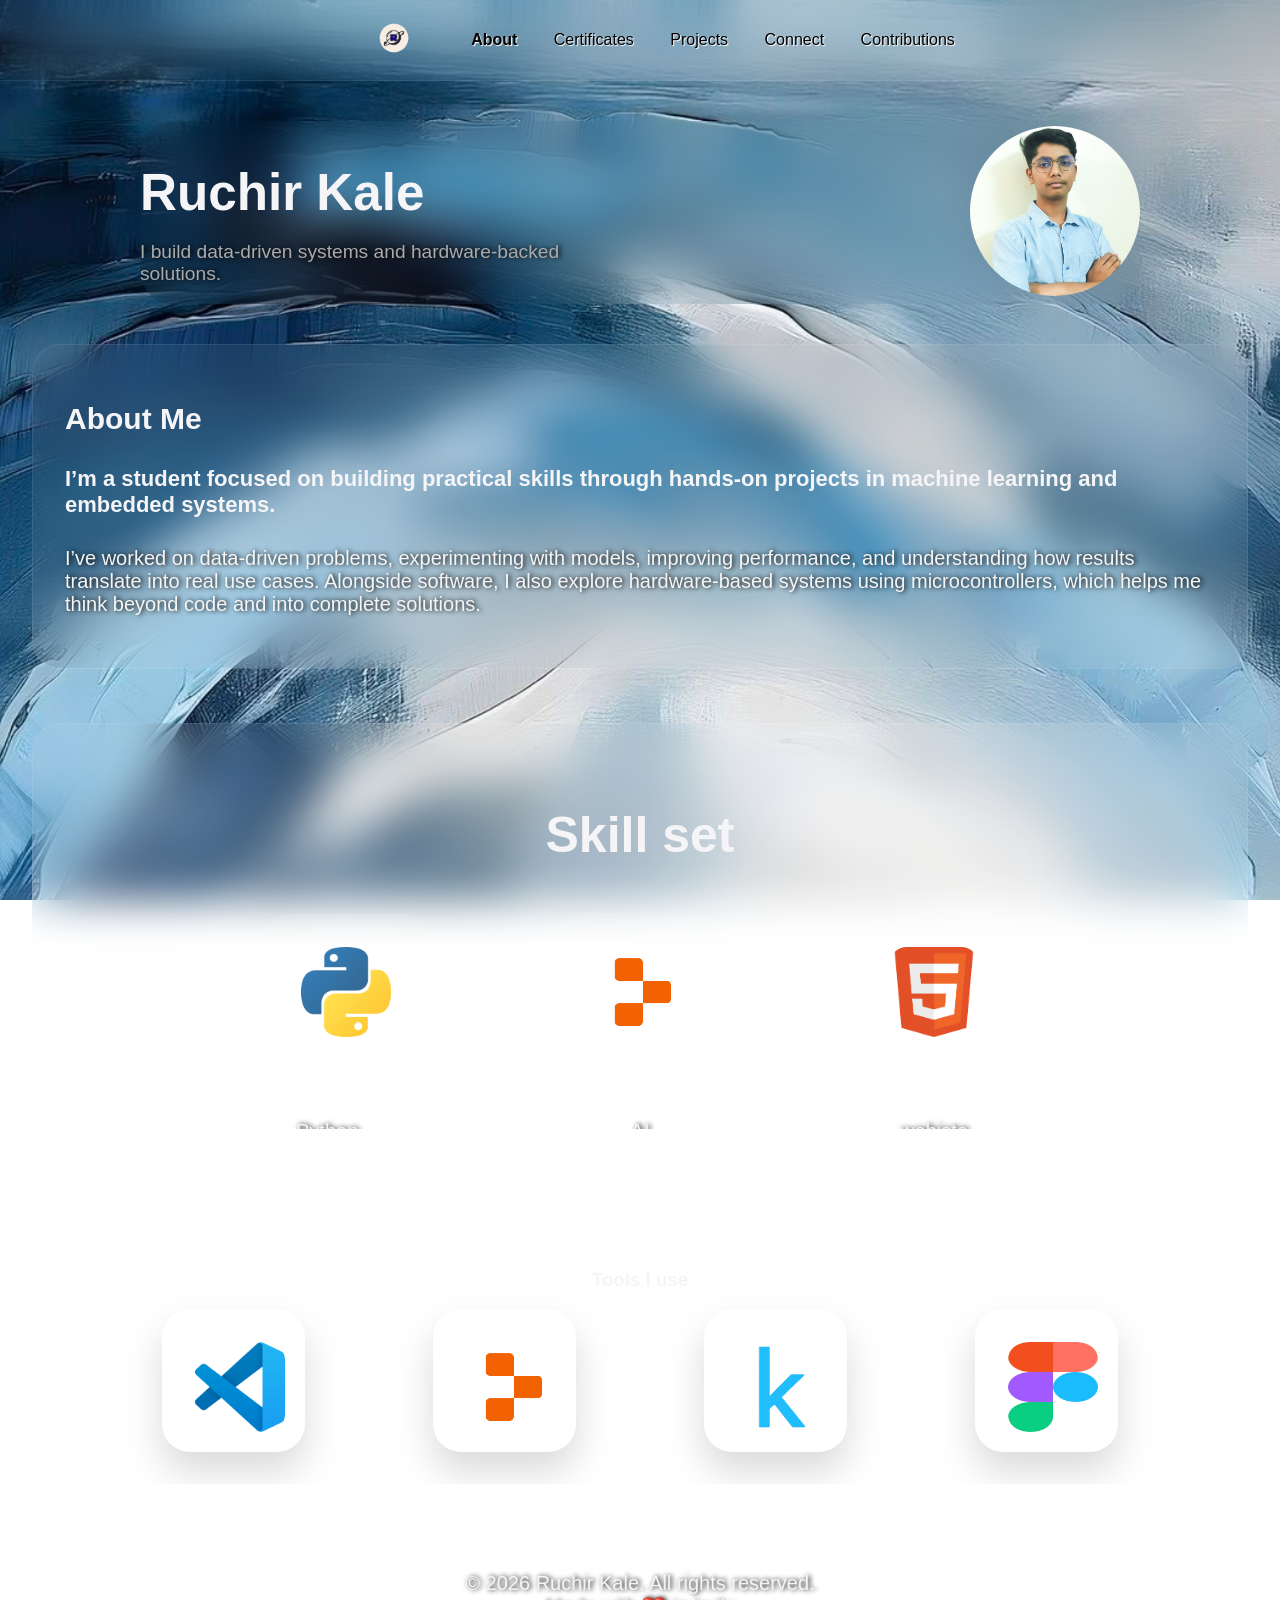
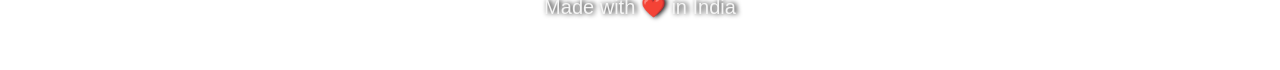
<file: index.html>
<!DOCTYPE html>
<html>
  <head>
   <link rel="icon" type="image/x-icon" href="R.png" />
    <meta charset="utf-8" />
    <meta http-equiv="X-UA-Compatible" content="IE=edge" />
    <meta name="google-site-verification" content="CYPMZVk68y1e_d9EGtxqi9nJW4MvzFBz0Fg_IrRTgIg" />
    <title>Ruchir</title>
    <meta name="description" content="" />
    <meta name="viewport" content="width=device-width, initial-scale=1" />
    <link rel="stylesheet" href="style.css" />
  </head>
  <body>
    <nav class="navbar">
     <a href=""> <div class="nav-logo"><img class="logo"src="R.png"></div></a>

      <div class="nav-links" id="navLinks">
        <a href="index.html"><b>About</b></a>
        <a href="certificates.html">Certificates</a>
        <a href="projects.html">Projects</a>
        <a href="connet.html">Connect</a>
        <a href="contributions.html">Contributions</a>
      </div>

      <div class="menu-toggle" id="menuToggle">
        <span></span>
        <span></span>
        <span></span>
      </div>
    </nav>

    </div>
    <section class="about-section">
      <div class="about-container">
        
        <!-- TEXT -->
        <div class="about-text">
          <h1 class="about-name">Ruchir Kale </h1>
          <p class="about-tagline">
            I build data-driven systems and hardware-backed solutions.
          </p>
        </div>
    
        <!-- IMAGE -->
        <div class="about-image">
          <img src="your-image.jpg" alt="Profile Photo">
        </div>
    
      </div>
    </section>
    <div class="card-full">
  <h2>About Me</h2>
  <h4>
    I’m a student focused on building practical skills through hands-on projects in machine learning and embedded systems.
  </h4>

  <p>
    I’ve worked on data-driven problems, experimenting with models, improving performance, and understanding how results translate into real use cases. Alongside software, I also explore hardware-based systems using microcontrollers, which helps me think beyond code and into complete solutions.
  </p>


</div>
<br>
<br>
<br>
<div class="card-full">
<h3 style="font-size: 50px; text-align: center;">Skill set</h3>
<div class="parent">

<div class="skills">
  <div class="card-full-fixed-skills">
 <center><img src="pyLogo.png" alt="" class="skillImage"></center><br>
<p>Python  </p>
</div>
</div>
<div class="skills">
  <div class="card-full-fixed-skills">
    <center><img src="replit.png" class="skillImage"></center><br>
    <center><p> AI automation</p> </center>
  </div>
</div>
<div class="skills">
  <div class="card-full-fixed-skills">
    <center><img src="HLlogo.png" class="skillImage"></center><br>
<center><p> webiste maker</p></center> 
</div>
</div>
</div>
</div>
<br>
<br>
<br>
<div class="card-full">
<center><h3>Tools I use</h3></center>
<div class="parent">
<div class="card-full-fixed-small ">
   <center><img src="vsc.png" class="skillImage"></center>
</div>
<div class="card-full-fixed-small">
  <center><img src="replit.png" class="skillImage"></center>
</div>
<div class="card-full-fixed-small">
  <center><img src="klg.png" class="skillImage"></center>
</div>
<div class="card-full-fixed-small">
  <center><img src="Fig.png" class="skillImage"></center>
</div>

</div>
</div>
    <script src="index.js" async defer></script>
    <br>
    <br>
<footer class="mainfooter">
  <p>&copy; 2026 Ruchir Kale. All rights reserved.<br> Made with ❤️ in India</p>
</footer>
  </body>
</html>
</file>
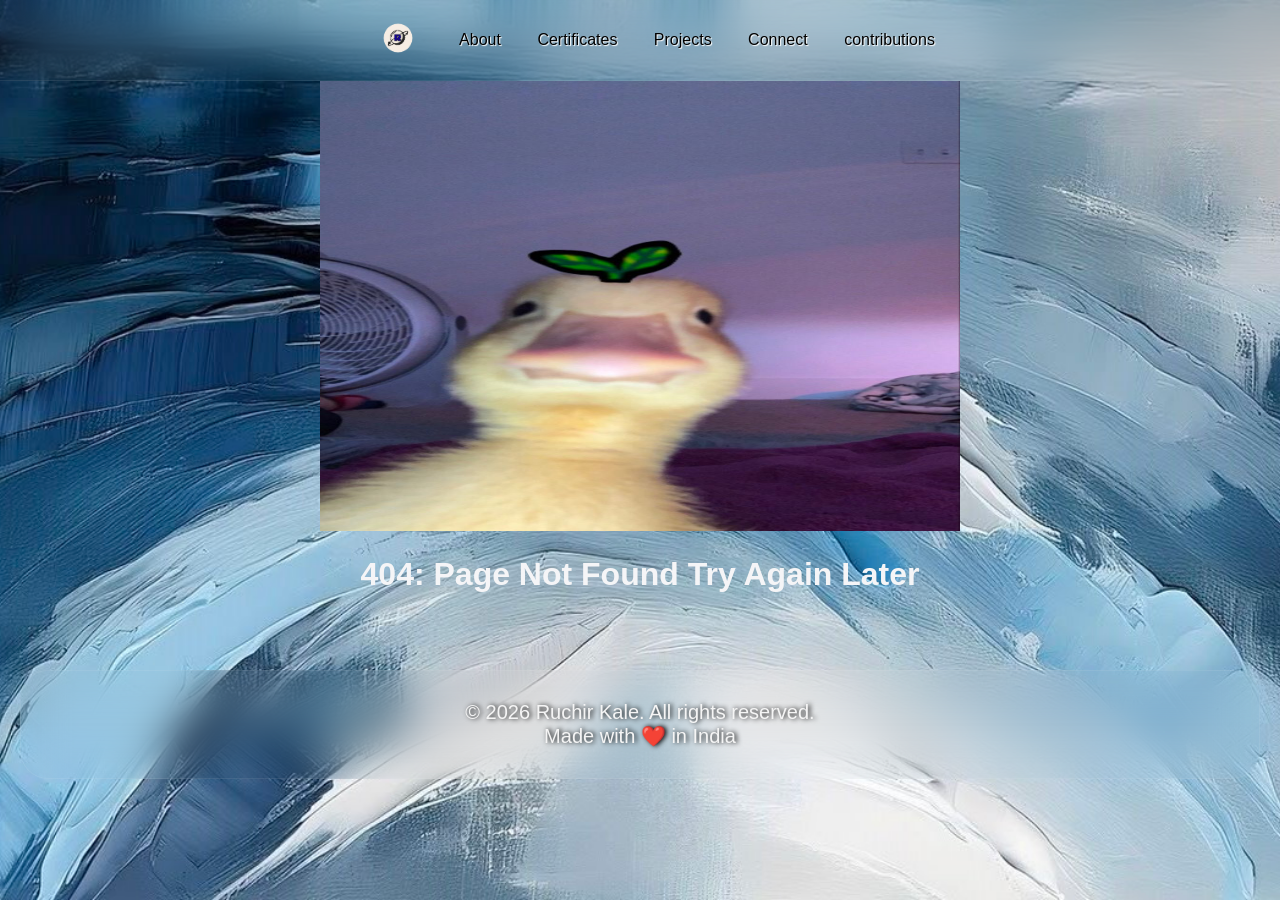
<file: 404page.html>
<!DOCTYPE html>
<html lang="en">
  <head>
    <link rel="stylesheet" href="style.css" />
    <meta charset="UTF-8" />
    <meta name="viewport" content="width=device-width, initial-scale=1.0" />
    <title>Sorry</title>
  </head>
  <body>
    <nav class="navbar">
      <div class="nav-logo"><img class="logo" src="R.png" /></div>

      <div class="nav-links" id="navLinks">
        <a href="index.html">About</a>
        <a href="certificates.html">Certificates</a>
        <a href="projects.html">Projects</a>
        <a href="connet.html">Connect</a>
        <a href="Contributions.html">contributions</a>
      </div>

      <div class="menu-toggle" id="menuToggle">
        <span></span>
        <span></span>
        <span></span>
      </div>
    </nav>
    <center>
      <img src="404_duck.jpg" class="NotFoundimage" />
      <h1>404: Page Not Found Try Again Later</h1>
    </center>
    <br>
    <br>
<footer class="mainfooter">
  <p>&copy; 2026 Ruchir Kale. All rights reserved.<br> Made with ❤️ in India</p>
</footer>
  </body>
</html>
</file>
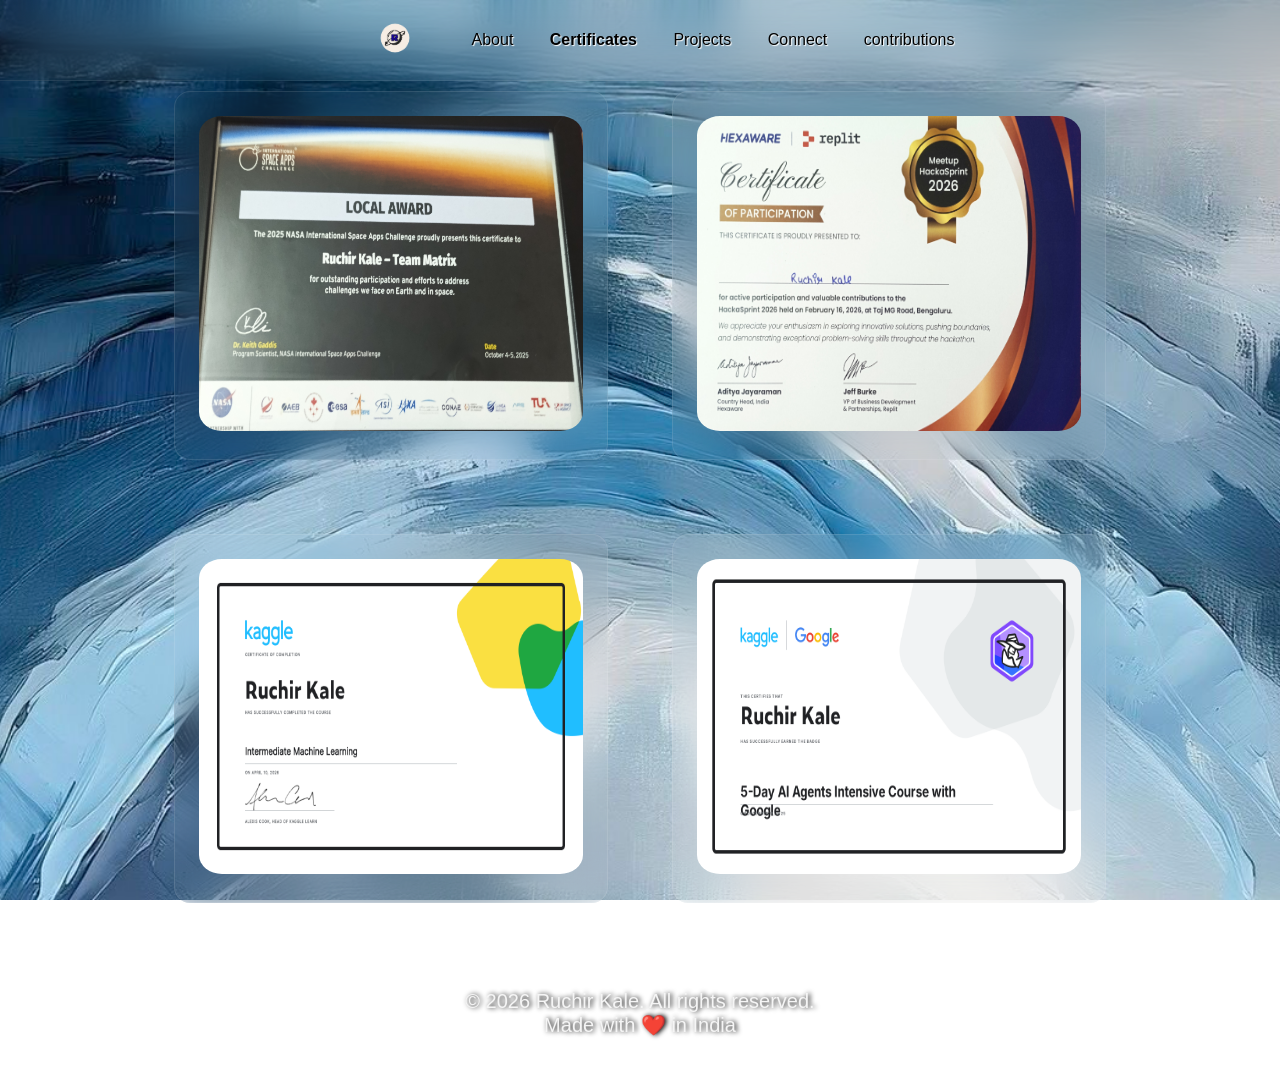
<file: certificates.html>
<!DOCTYPE html>

<html>
  <head>
    <link rel="icon" type="image/x-icon" href="R.png" />

    <meta charset="utf-8" />
    <meta http-equiv="X-UA-Compatible" content="IE=edge" />
    <title>Certificates</title>
    <meta name="description" content="" />
    <meta name="viewport" content="width=device-width, initial-scale=1" />
    <link rel="stylesheet" href="style.css" />
  </head>
  <body>
    <nav class="navbar">
      <a href="" ><div class="nav-logo"><img class="logo"src="R.png"></div></a>

      <div class="nav-links" id="navLinks">
        <a href="index.html">About</a>
        <a href="certificates.html"><b>Certificates</b></a>
        <a href="projects.html">Projects</a>
        <a href="connet.html">Connect</a>
        <a href="contributions.html">contributions</a>
      </div>

      <div class="menu-toggle" id="menuToggle">
        <span></span>
        <span></span>
        <span></span>
      </div>
    </nav>
    <div class="parent">
    <div class="frame">
      <img src="NSAC.jpg"  class="IMLcertificate"/>
    </div>
    <div class="frame">
      <img src="RXH.jpg" class="IMLcertificate"/>
    </div>
    <div class="parent">
      <div class="frame">
        <img src="Ruchir_IML.png" class="IMLcertificate" />
      </div>
      <div class="frame">
        <img src="Ruchir_5DAI.png" class="IMLcertificate" />
      </div>
    </div>
  </div>

</div>
    <script src="index.js" async defer></script>
    <br>
    <br>
<footer class="mainfooter">
  <p>&copy; 2026 Ruchir Kale. All rights reserved.<br> Made with ❤️ in India</p>
</footer>
  </body>
</html>
</file>
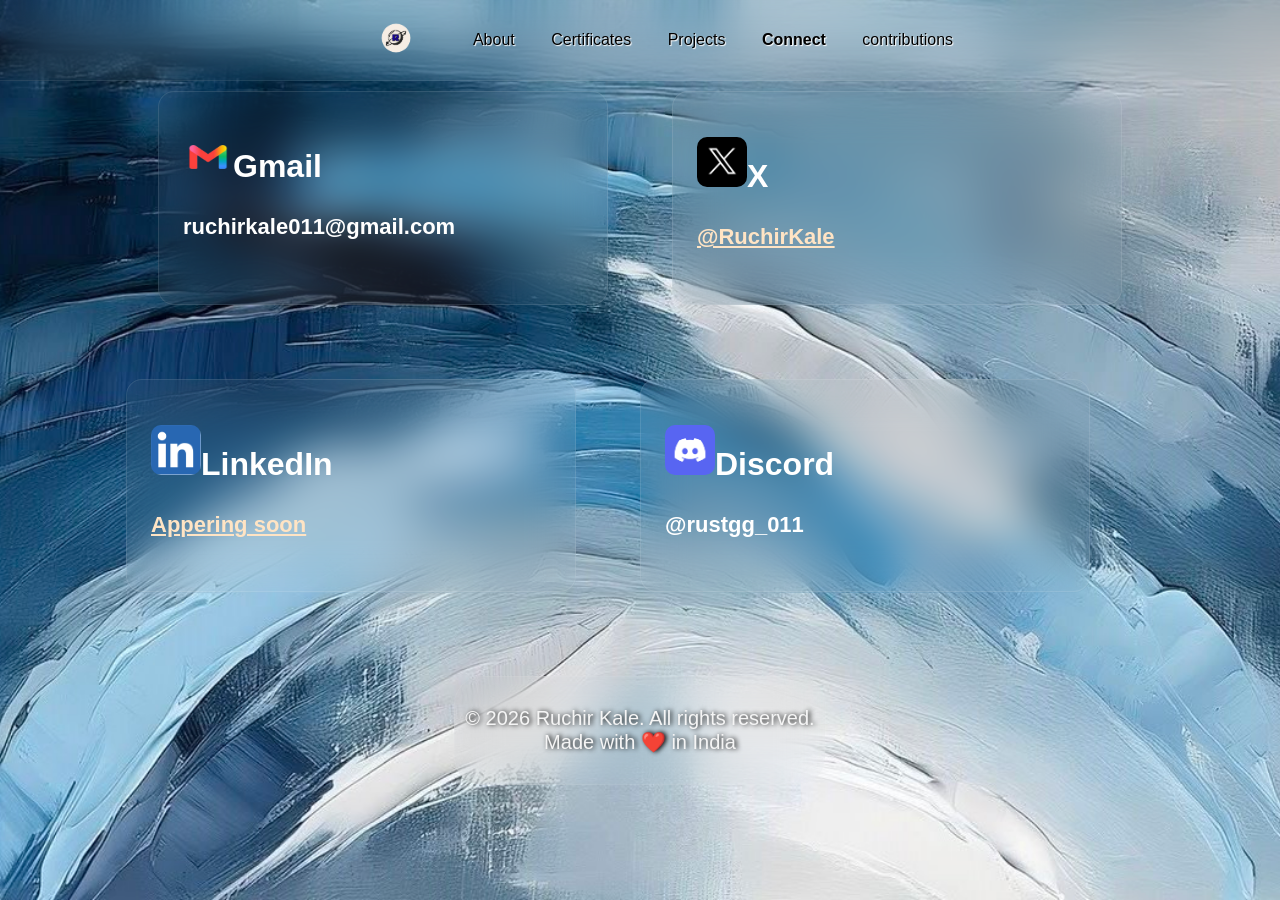
<file: connet.html>
<!DOCTYPE html>

<html>
  <head>
    <meta charset="utf-8" />
    <link rel="icon" type="image/x-icon" href="R.png" />
    <meta http-equiv="X-UA-Compatible" content="IE=edge" />
    <title>Connect</title>
    <meta name="description" content="" />
    <meta name="viewport" content="width=device-width, initial-scale=1" />
    <link rel="stylesheet" href="style.css" />
  </head>
  <body class="body2">
    <nav class="navbar">
      <a href="" ><div class="nav-logo"><img class="logo"src="R.png"></div></a>

      <div class="nav-links" id="navLinks">
        <a href="index.html">About</a>
        <a href="certificates.html">Certificates</a>
        <a href="projects.html">Projects</a>
        <a href="connet.html"><b>Connect</b></a>
        <a href="contributions.html">contributions</a>
      </div>

      <div class="menu-toggle" id="menuToggle">
        <span></span>
        <span></span>
        <span></span>
      </div>
    </nav>
    <div class="parent">
      <div class="connect-card">
        <h1><img src="GM.png" class="contactIcon" />Gmail</h1>

        <h4 href="">ruchirkale011@gmail.com</h4>
      </div>

      <div class="connect-card">
        <h1><img src="X.png" class="contactIconX" />X</h1>

        <a href="https://x.com/RuchirKale"><h4>@RuchirKale</h4></a>
      </div>
      <div
        class="connect-card"
        <!-- style="background-position-x: right; background-position-y: top" -->
      
        <h1><img src="LI.png" class="contactIconX" />LinkedIn</h1>

        <a href="404page.html"><h4>Appering soon</h4></a>
      </div>
      <div
        class="connect-card"
        <!-- style="background-position-x: right; background-position-y: top" -->
      
        <h1><img src="DC.png" class="contactIconX" />Discord</h1>

       <h4>@rustgg_011</h4>
      </div>

    <script src="index.js" async defer></script>
    <br>
    <br>
<footer class="mainfooter">
  <p>&copy; 2026 Ruchir Kale. All rights reserved.<br> Made with ❤️ in India</p>
</footer>
  </body>
</html>
</file>
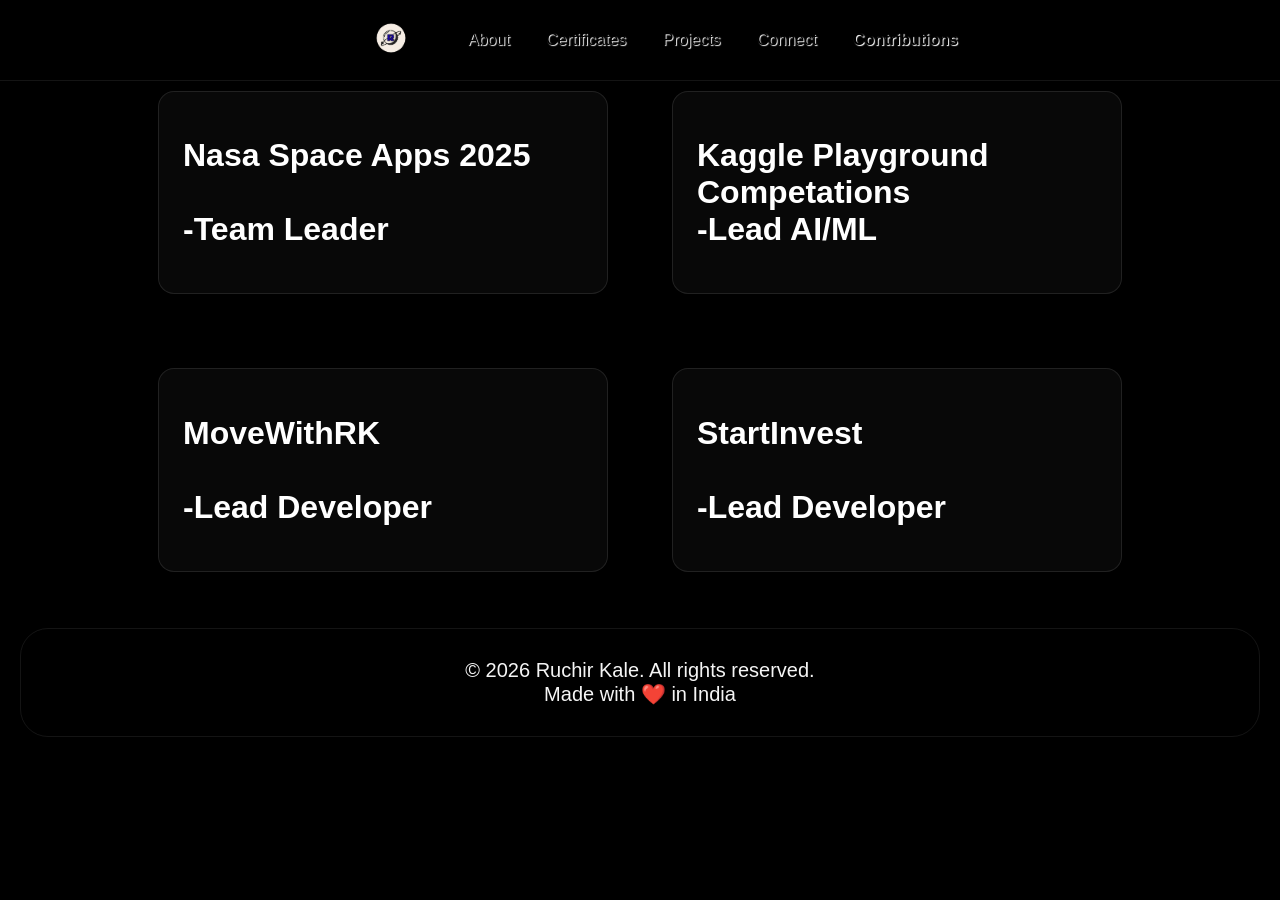
<file: contributions.html>
<!DOCTYPE html>

<html>
  <head>
    <meta charset="utf-8" />
    <link rel="icon" type="image/x-icon" href="R.png" />
    <meta http-equiv="X-UA-Compatible" content="IE=edge" />
    <title>Contributions</title>
    <meta name="description" content="" />
    <meta name="viewport" content="width=device-width, initial-scale=1" />
    <link rel="stylesheet" href="style.css" />
  </head>
  <body style="background-color: black; background-image: none;">
    <nav class="navbar">
        <a href=""> <div class="nav-logo"><img class="logo"src="R.png"></div></a>
   
         <div class="nav-links" id="navLinks">
           <a href="index.html">About</a>
           <a href="certificates.html">Certificates</a>
           <a href="projects.html">Projects</a>
           <a href="connet.html">Connect</a>
           <a href="contributions.html"><b>Contributions</b></a>
         </div>

         <div class="menu-toggle" id="menuToggle">
           <span></span>
           <span></span>
           <span></span>
         </div>
       </nav>
   
       </div>
       <div class="parent">
       <div class="connect-card"> <h1>Nasa Space Apps 2025 <br><br> -Team Leader</h1></div>
       <div class="connect-card"> <h1>Kaggle Playground Competations  <br> -Lead AI/ML</h1></div>
       <div class="connect-card"> <h1> MoveWithRK <br><br> -Lead Developer</h1></div>
       <div class="connect-card"> <h1>StartInvest <br><br> -Lead Developer </h1></div>
    <script src="index.js" async defer></script>
</div>
<br>
    <br>
<footer class="mainfooter">
  <p>&copy; 2026 Ruchir Kale. All rights reserved.<br> Made with ❤️ in India</p>
</footer>
</body>
</html>
</file>
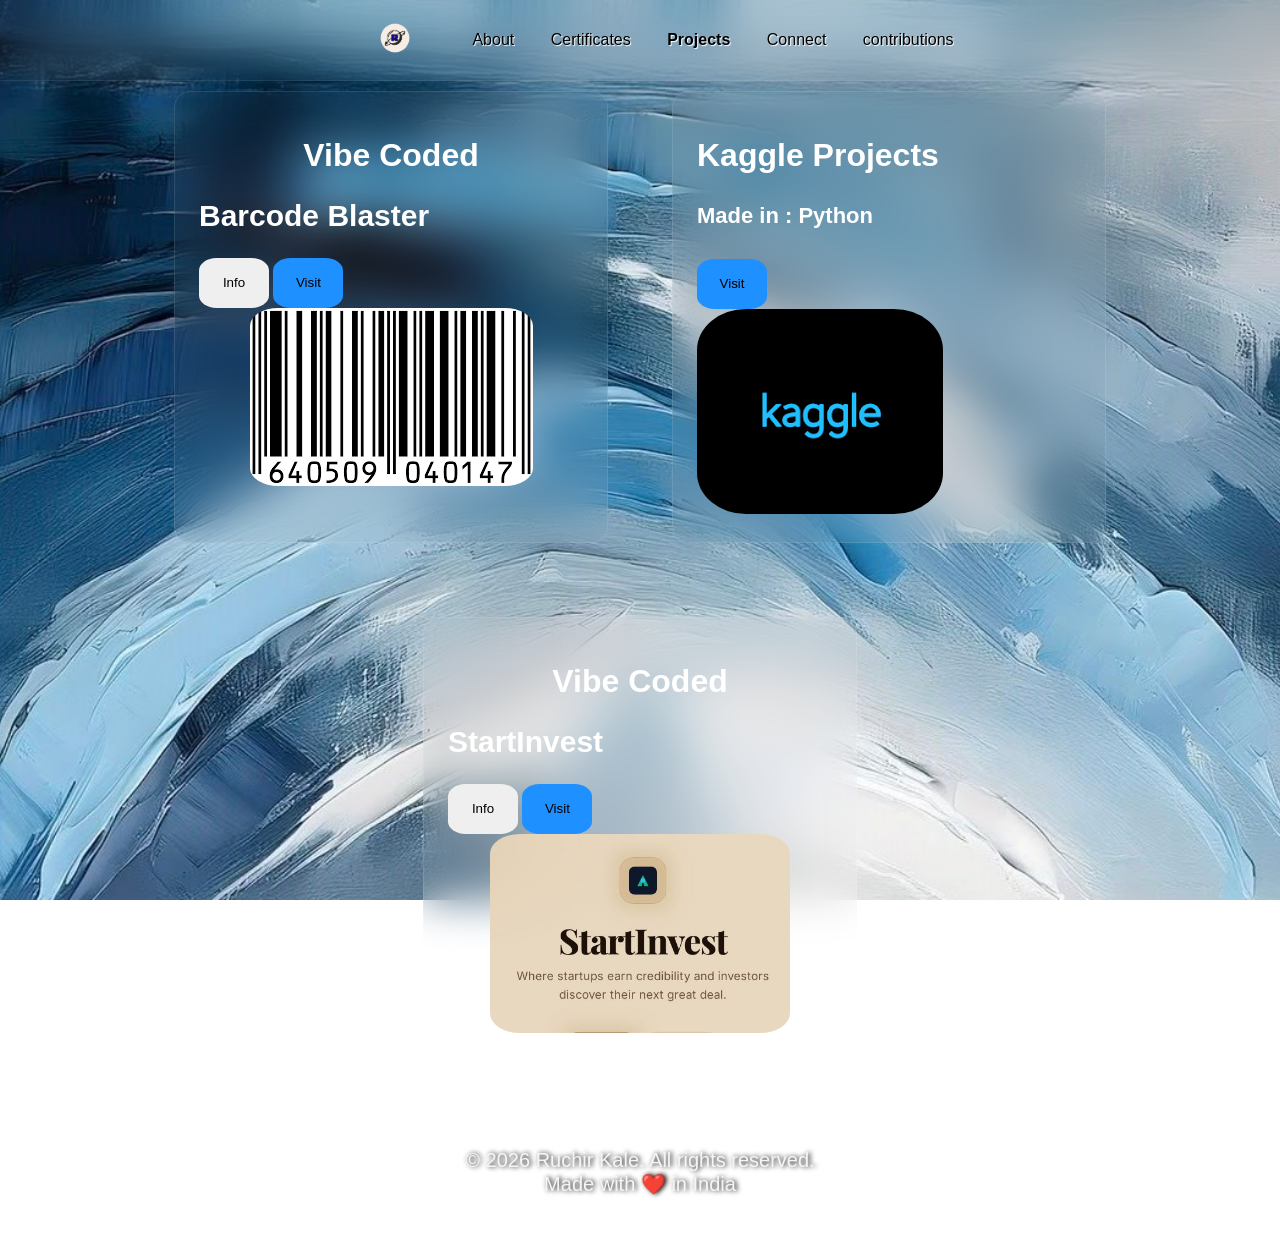
<file: projects.html>
<!DOCTYPE html>

<html>
  <head>
    <link rel="icon" type="image/x-icon" href="R.png" />
    <meta charset="utf-8" />
    <meta http-equiv="X-UA-Compatible" content="IE=edge" />
    <title>Projects</title>
    <meta name="description" content="" />
    <meta name="viewport" content="width=device-width, initial-scale=1" />
    <link rel="stylesheet" href="style.css" />
  </head>
  <body>
    <nav class="navbar">
      <a href=""
        ><div class="nav-logo"><img class="logo" src="R.png" /></div
      ></a>
      <div class="nav-links" id="navLinks">
        <a href="index.html">About</a>
        <a href="certificates.html">Certificates</a>
        <a href="projects.html"><b>Projects</b></a>
        <a href="connet.html">Connect</a>
        <a href="contributions.html">contributions</a>
      </div>

      <div class="menu-toggle" id="menuToggle">
        <span></span>
        <span></span>
        <span></span>
      </div>
    </nav>
    <div class="parent">
      <div class="frameadv">
        <center><h1>Vibe Coded</h1></center>
        <h2>Barcode Blaster</h2>

        <button class="projectInfoButton" onclick="showItem()">Info</button>
        <button
          class="visitButton"
          onclick="document.location='https://replit.com/@ruchirkale011/Barcode-Blaster '"
        >
          Visit
        </button>
        <div id="infoElement" style="display: none">
          <h4>
            This is a augmented Reality game in which player has to scan
            barcodes of other players to earn points just like a battle royale
            game.<br />
            Made in : React Native
          </h4>
        </div>
        <center>
          <img src="barcodeBlaster.png" style="border-radius: 10%" />
        </center>
      </div>

      <div class="frameadv">
        <h1>Kaggle Projects</h1>
        <h4>Made in : Python</h4>
        <button
          class="visitButton"
          onclick="document.location='https://www.kaggle.com/ruchirkale'"
        >
          Visit
        </button>
        <br />
        <img src="kaggle.png" style="border-radius: 20%" />
      </div>
      <div class="frameadv">
        <center><h1>Vibe Coded</h1></center>
        <h2>StartInvest</h2>

        <button class="projectInfoButton" onclick="showItem_2()">Info</button>
        <button
          class="visitButton"
          onclick="document.location='https://replit.com/@ruchirkale011/Startup-Connect-Hub?v=1 '"
        >
          Visit
        </button>
        <div id="infoElement2" style="display: none">
          <h3>
            •This is a platform for Startups and Investors to find each other
            with great deals <br /><br />
            •This platform has powerful AI to find correct Startup/Inestor
            match.<br /><br />
            •This platform provides a secure and fast connection

            <br /><br />
            Note: This was a 24 hr hackathon project
          </h3>
        </div>
        <center>
          <img src="SNI.JPG" style="border-radius: 10%; width: 300px" />
        </center>
      </div>
    </div>

    <script src="index.js" async defer></script>
    <br>
    <br>
<footer class="mainfooter">
  <p>&copy; 2026 Ruchir Kale. All rights reserved.<br> Made with ❤️ in India</p>
</footer>
  </body>
</html>
</file>
<file: style.css>
/* =========================
   Global Styles
========================= */
:root {
  max-width: 100vw;
  --bg-primary: #0b0b0d;
  --bg-secondary: rgba(255, 255, 255, 0.04);
  --bg-glass: rgba(255, 255, 255, 0.06);
  --text-primary: #f5f5f7;
  --text-secondary: #a1a1a6;
  --accent: #2997ff;
  --border: rgba(255, 255, 255, 0.08);
}
a {
  color: bisque;
}
body {
  margin: 0;
  width: 100%;
  max-width: 100%;
  overflow-x: hidden; /* Prevents the horizontal scroll layout issue */
  
  /* Background properties */
  background-image: url("fluid2.jpg");
  background-attachment: fixed;  
  background-position: center;   
  background-size: cover;        
  background-repeat: no-repeat;  

  font-family: -apple-system, BlinkMacSystemFont, "San Francisco", "Segoe UI", Roboto, sans-serif;
  color: var(--text-primary);
}

body::-webkit-scrollbar {
  display: none;
}
/* =========================
     Navigation Bar
  ========================= */
.navbar {
  gap: 20px;
  position: sticky;
  top: 0;
  width: 100%;
  backdrop-filter: blur(22px) url(#liquid-refraction);
  -webkit-backdrop-filter: blur(22px) url(#liquid-refraction);
  background: white, rgba(255, 255, 255, 0.1);
  border-bottom: 1px solid var(--border);
  display: flex;
  align-items: center;
  justify-content: center;
  align-items: center;
  padding: 0.8rem 2rem;
  z-index: 1000;
}

.navbar a {
  color: black;
  text-decoration: none;
  margin: 0 1rem;
  transition: 0.3s ease;
  
text-shadow: 1px 1px 1px white;

}

.navbar a:hover {
  color: var(--text-primary);
}

/* =========================
     Apple-like Rounded Cards (G2 curve feel)
  ========================= */
.card {
  background: var(--bg-glass);
  border-radius: 28px; /* smooth Apple curve */
  padding: 1rem;
  margin: 2rem;
  border: 1px solid var(--border);
  /* backdrop-filter: blur(40px); */
  /* box-shadow: 0 10px 30px rgba(0, 0, 0, 0.6), */
    /* inset 0 1px 0 rgba(255, 255, 255, 0.05); */
  transition: transform 0.4s ease, box-shadow 0.4s ease;
  backdrop-filter: blur(12px) url(#liquid-refraction);
  -webkit-backdrop-filter: blur(12px) url(#liquid-refraction);
}

.card:hover {
  transform: translateY(-8px) scale(1.01);
  /* box-shadow: 0 20px 50px rgba(0, 0, 0, 1), 0 0 20px rgba(41, 151, 255, 0.2); */
}

/* =========================
     Floating Solid Box
  ========================= */
.floating-box {
  background: #111114;
  border-radius: 24px;
  padding: 1rem;
  margin: 2rem;
  border: 1px solid var(--border);
  /* box-shadow: 0 20px 60px rgba(0, 0, 0, 0.9), 0 0 40px rgba(0, 0, 0, 0.4); */
  transform: translateY(0);
  transition: transform 0.4s ease, box-shadow 0.4s ease;
}

.floating-box:hover {
  transform: translateY(-12px);
  /* box-shadow: 0 30px 80px rgba(0, 0, 0, 1), 0 10px 30px rgba(41, 151, 255, 0.2); */
}

/* =========================
     Buttons
  ========================= */
.button {
  background: var(--accent);
  color: white;
  border: none;
  padding: 0.7rem 1.5rem;
  border-radius: 20px;
  font-size: 0.9rem;
  cursor: pointer;
  transition: all 0.3s ease;
}

.button:hover {
  background: #1d7fe2;
  transform: translateY(-2px);
}

/* =========================
     Layout Helpers
  ========================= */
.container {
  max-width: 1200px;
  margin: auto;
  padding: 2rem;
}

.flex {
  display: flex;
  gap: 2rem;
  flex-wrap: wrap;
}

.center {
  display: flex;
  justify-content: center;
  align-items: center;
}

/* =========================
     Subtle Glow Accent
  ========================= */
.glow {
  position: relative;
}

.glow::before {
  content: "";
  position: absolute;
  inset: -2px;
  border-radius: inherit;
  background: linear-gradient(
    120deg,
    transparent,
    rgba(41, 151, 255, 0.3),
    transparent
  );
  opacity: 0;
  transition: opacity 0.4s ease;
}

.glow:hover::before {
  opacity: 1;
}

.card-full {
  background: var(--bg-glass);
  border-radius: 28px;
  padding: 2rem;
  margin: 0 2rem;
  border: 1px solid var(--border);
  /* backdrop-filter: blur(30px); */
  backdrop-filter: blur(22px) url(#liquid-refraction);
  -webkit-backdrop-filter: blur(22px) url(#liquid-refraction);
  /* box-shadow: 0px 20px 38px rgba(0, 0, 0, 0.15); */
  /* max-height: 100vh; */
  overflow-y: auto;

  /* box-shadow: 0 10px 30px rgba(0, 0, 0, 0.6), */
    /* inset 0 1px 0 rgba(255, 255, 255, 0.05); */

  transition: transform 0.4s ease, box-shadow 0.4s ease;
}

/* .card-full:hover {
  transform: translateY(-8px) scale(1.01);
  box-shadow: 0 20px 50px rgba(0, 0, 0, 0.8), 0 0 20px rgba(41, 151, 255, 0.2); */
/* } */
.logo {
  height: 50px;
  width: 50px;
}

.about-section {
  padding: 40px 20px;
  display: flex;
  justify-content: center;
}

.about-container {
  max-width: 1000px;
  width: 100%;
  display: flex;
  align-items: center;
  justify-content: space-between;
  gap: 60px;
  backdrop-filter: blur(22px) url(#liquid-refraction);
  -webkit-backdrop-filter: blur(22px) url(#liquid-refraction);
  border-radius: 35px;
}

/* TEXT */
.about-name {
  font-size: 3.2rem;
  font-weight: 700;
  margin-bottom: 12px;
}

.about-tagline {
  font-size: 1.2rem;
  color: #aaa;
  max-width: 500px;
}

/* IMAGE */
.about-image img {
  width: 170px;
  height: 170px;
  border-radius: 50%;
  object-fit: cover;
}

/* RESPONSIVE */
@media (max-width: 768px) {
  .about-container {
    flex-direction: column-reverse;
    text-align: center;
  }

  .about-image img {
    width: 130px;
    height: 130px;
  }
}

h2 {
  font-size: 30px;
}
h4 {
  font-size: 22px;
}
p {
  font-size: 20px;
  color :#F5F5F5;
text-shadow: 2px 0px 5px #000000;
font-weight: 400;
    /* box-shadow: 5px 5px 10px 2px rgba(0, 0, 0, 0.3); */
}

.connect-card {
  margin-top: 10px;
  display: flexbox;
  width: 100%; /* Adapts to your fixed-width parent */
  max-width: 400px;
  background: rgba(255, 255, 255, 0.03); /* Very subtle overlay */
  border: 1px solid rgba(255, 255, 255, 0.1);
  border-radius: 16px;
  padding: 24px;
  color: #ffffff;
  font-family: sans-serif;
  backdrop-filter: blur(22px) url(#liquid-refraction);
  -webkit-backdrop-filter: blur(22px) url(#liquid-refraction);
}

.connect-card h3 {
  margin-top: 0;
  margin-bottom: 20px;
  font-size: 1.2rem;
  font-weight: 500;
  letter-spacing: -0.5px;
}

/* Grid Layout */
.connect-grid {
  display: grid;
  grid-template-columns: repeat(2, 1fr); /* 2 columns */
  gap: 12px;
}

/* Individual Link Items */
.connect-item {
  display: flex;
  align-items: center;
  justify-content: center;
  padding: 12px;
  background: rgba(255, 255, 255, 0.05);
  border: 1px solid transparent;
  border-radius: 8px;
  color: #ccc;
  text-decoration: none;
  font-size: 0.9rem;
  transition: all 0.3s ease;
}

/* Make the first item (Email) span full width for emphasis */
.connect-item:first-child {
  grid-column: span 2;
  background: rgba(255, 255, 255, 0.08);
  color: #fff;
}

/* Hover States */
.connect-item:hover {
  background: rgba(255, 255, 255, 0.12);
  border-color: rgba(255, 255, 255, 0.3);
  color: #fff;
  transform: translateY(-2px);
}
.contactIcon {
  border-radius: 10px;
  width: 50px;
  height: 40px;
}
.contactIconX {
  border-radius: 10px;
  width: 50px;
  height: 50px;
}
.LinkImage {
  display: grid;
  justify-content: right;
  justify-self: right;
  justify-items: right;
}

.NotFoundimage {
  height: 50vh;
  width: 50vw;
}

.parent {
  display: flex; /* Aligns cards in a row */
  flex-wrap: wrap;
  gap: 5vw; /* Allows cards to wrap to a new line on mobile */
  margin-left: 5vw;
  margin-right: 5vw; /* The space between your cards */

  justify-content: center; /* Keeps them aligned to the left */
}
.frame {
  margin-top: 10px;
  display: flexbox;
  width: 42vw;
  max-width: fit-content;
  background: rgba(255, 255, 255, 0.03);
  border: 1px solid rgba(255, 255, 255, 0.1);
  border-radius: 16px;
  padding: 24px;
  color: #ffffff;
  font-family: sans-serif;
  backdrop-filter: blur(22px) url(#liquid-refraction);
  -webkit-backdrop-filter: blur(22px) url(#liquid-refraction);
}

.frameadv {
  margin-top: 10px;
  display: flexbox;
  width: 30vw;
  max-width: 40vw;
  background: rgba(255, 255, 255, 0.03);
  border: 1px solid rgba(255, 255, 255, 0.1);
  border-radius: 16px;
  padding: 24px;
  color: #ffffff;
  font-family: sans-serif;
  backdrop-filter: blur(22px) url(#liquid-refraction);
  -webkit-backdrop-filter: blur(22px) url(#liquid-refraction);
}

.IMLcertificate {
  border-radius: 6%;
  height: 35vh;
  width: 30vw;
  backdrop-filter: blur(22px) url(#liquid-refraction);
  -webkit-backdrop-filter: blur(22px) url(#liquid-refraction);
}
.SPA {
  border-radius: 6%;
  height: 65vh;
  width: 60vw;
}
.Big_c {
  border-radius: 6%;
  height: 90vh;
  width: 90vw;
}
.frameadv2 {
  margin-top: 10px;
  display: flexbox;
  width: fit-content;
  /* max-width: 40vw; */
  background: rgba(255, 255, 255, 0.03);
  border: 1px solid rgba(255, 255, 255, 0.1);
  border-radius: 16px;
  padding: 24px;
  color: #ffffff;
  font-family: sans-serif;
}
.projectInfoButton {
  filter: blur(40);
  border-radius: 25%;
  border-width: 0px;
  height: 50px;
  width: 70px;
  font-family: -apple-system, BlinkMacSystemFont, "Segoe UI", Roboto, Oxygen,
    Ubuntu, Cantarell, "Open Sans", "Helvetica Neue", sans-serif;
}
.info {
  font-size: 30px;
  color: aliceblue;
}

.visitButton {
  background-color: dodgerblue;
  filter: blur(40);
  border-radius: 25%;
  border-width: 0px;
  height: 50px;
  width: 70px;
  font-family: -apple-system, BlinkMacSystemFont, "Segoe UI", Roboto, Oxygen,
    Ubuntu, Cantarell, "Open Sans", "Helvetica Neue", sans-serif;
}
.skills {
  filter: blur(20);
  font-size: 5vh;
  border-radius: 20%;
}
.skillImage {
  align-self: center;
  height: 10vh;
  width: 10vh;
  border-radius: 20%;
}
.card-full-fixed-small {
  background: var(--bg-glass);
  border-radius: 28px;
  padding: 2rem;
  margin: 0 2rem;
  border: 1px solid var(--border);
  backdrop-filter: blur(30px);
  align-items: center;
  height: 6vw;
  width: 6vw;
  max-width: fit-content;
  max-height: fit-content;
  overflow-y: hidden;
  overflow-x: hidden;

  /* box-shadow: 0 10px 30px rgba(0, 0, 0, 0.6), */
    /* inset 0 1px 0 rgba(255, 255, 255, 0.05); */
  box-shadow: 0px 20px 38px rgba(0, 0, 0, 0.15);
  transition: transform 0.4s ease, box-shadow 0.4s ease;
}
.card-full-fixed-skills {
  background: var(--bg-glass);
  border-radius: 28px;
  padding: 2rem;
  margin: 0 2rem;
  border: 1px solid var(--border);
  backdrop-filter: blur(30px);
  align-items: center;
  height: 150px;
  width: 100px;
  /* box-shadow: 0px 20px 38px rgba(0, 0, 0, 0.15); */
  overflow-y: hidden;
  overflow-x: hidden;

  /* box-shadow: 0 10px 30px rgba(0, 0, 0, 0.6), */
    /* inset 0 1px 0 rgba(255, 255, 255, 0.05); */

  transition: transform 0.4s ease, box-shadow 0.4s ease;
}
.mainfooter {
  text-align: center;
  padding: 20px;
  font-size: 14px;
  border: 1px solid var(--border);
  /* opacity: 0.9; */
  /* background-color: whitesmoke; */
  border-radius: 28px;
  padding:10px;
  margin: 20px;
  backdrop-filter: blur(22px) url(#liquid-refraction);
  -webkit-backdrop-filter: blur(22px) url(#liquid-refraction);
}
</file>
